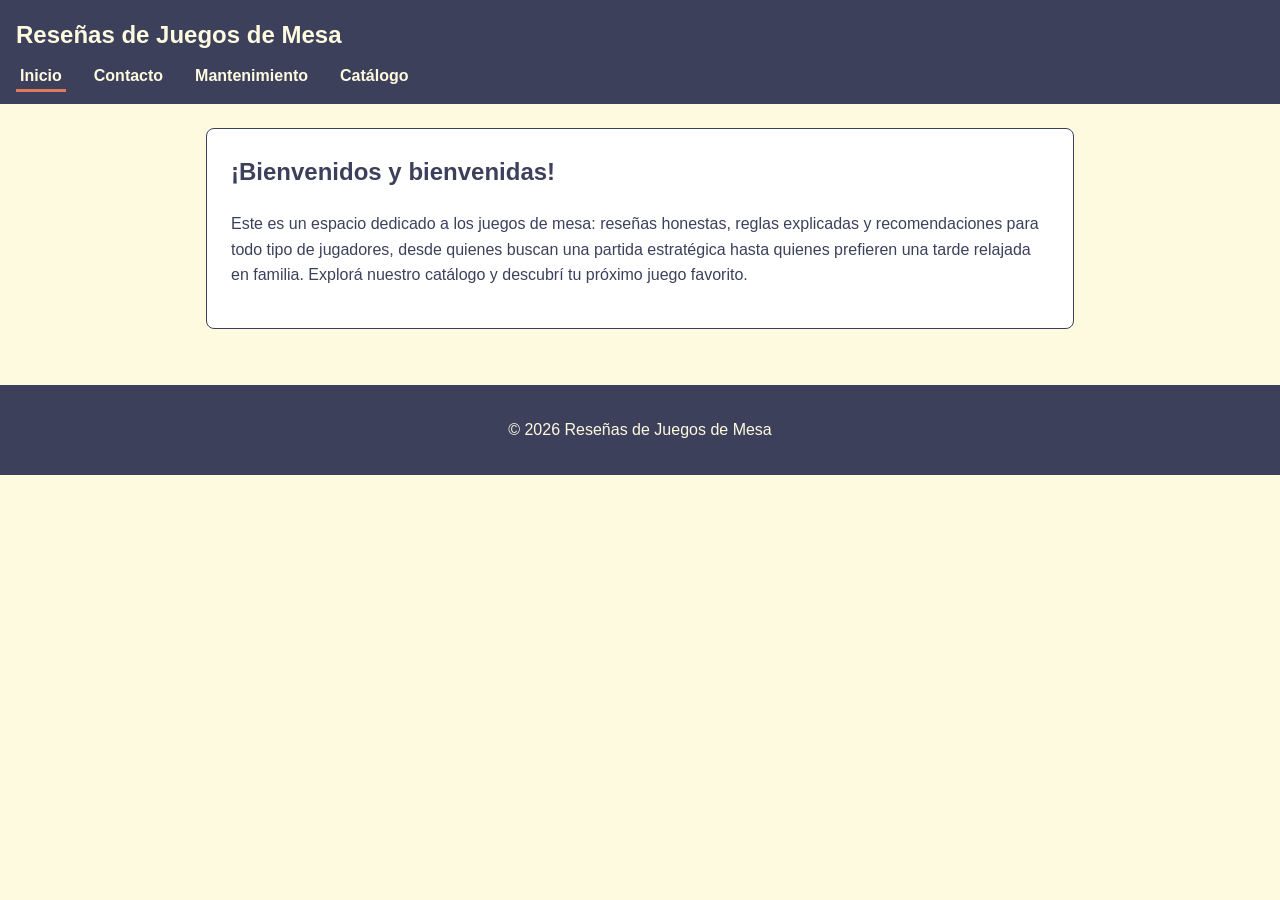
<file: actividad-1/web-claude/index.html>
<!DOCTYPE html>
<html lang="es">
<head>
  <meta charset="UTF-8">
  <meta name="viewport" content="width=device-width, initial-scale=1.0">
  <title>Reseñas de Juegos de Mesa - Inicio</title>
  <link rel="stylesheet" href="estilosIA.css">
</head>
<body>
  <a href="#contenido-principal" class="saltar-enlace">Saltar al contenido principal</a>

  <header class="encabezado">
    <h1>Reseñas de Juegos de Mesa</h1>
    <nav class="nav-principal" aria-label="Navegación principal">
      <ul>
        <li><a href="index.html" aria-current="page">Inicio</a></li>
        <li><a href="contacto.html">Contacto</a></li>
        <li><a href="mantenimiento.html">Mantenimiento</a></li>
        <li><a href="catalogo.html">Catálogo</a></li>
      </ul>
    </nav>
  </header>

  <main id="contenido-principal">
    <section class="bienvenida" aria-labelledby="titulo-bienvenida">
      <h2 id="titulo-bienvenida">¡Bienvenidos y bienvenidas!</h2>
      <p>
        Este es un espacio dedicado a los juegos de mesa: reseñas honestas,
        reglas explicadas y recomendaciones para todo tipo de jugadores,
        desde quienes buscan una partida estratégica hasta quienes prefieren
        una tarde relajada en familia. Explorá nuestro catálogo y descubrí
        tu próximo juego favorito.
      </p>
    </section>
  </main>

  <footer class="pie-pagina">
    <p>&copy; 2026 Reseñas de Juegos de Mesa</p>
  </footer>
</body>
</html>
</file>
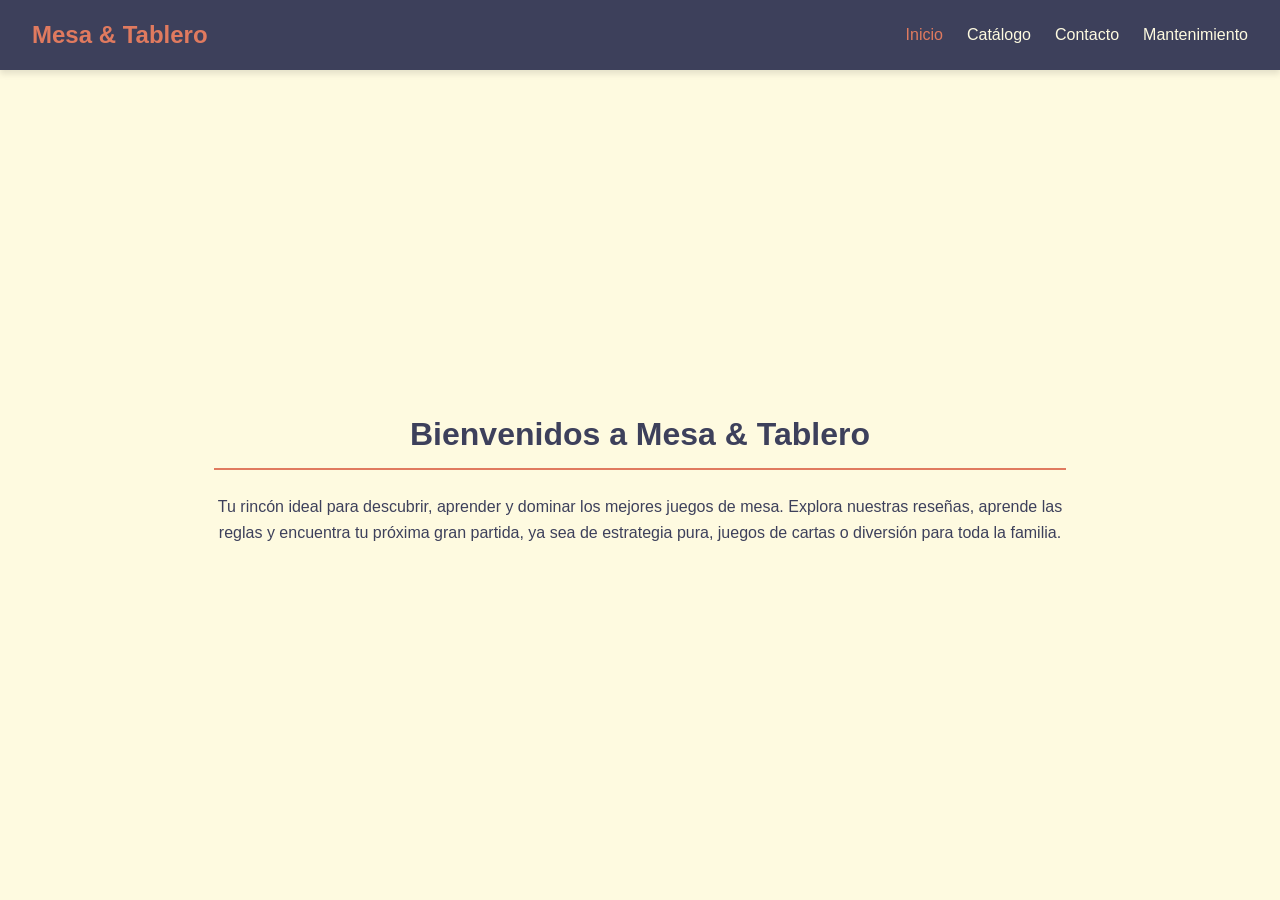
<file: actividad-1/web-gpt/index.html>
<!DOCTYPE html>
<html lang="es">
<head>
    <meta charset="UTF-8">
    <meta name="viewport" content="width=device-width, initial-scale=1.0">
    <title>Inicio - Reseñas de Juegos de Mesa</title>
    <link rel="stylesheet" href="estilosIA.css">
</head>
<body>
    <header>
        <div class="logo">Mesa & Tablero</div>
        <nav>
            <ul>
                <li><a href="index.html" class="activo">Inicio</a></li>
                <li><a href="catalogo.html">Catálogo</a></li>
                <li><a href="contacto.html">Contacto</a></li>
                <li><a href="mantenimiento.html">Mantenimiento</a></li>
            </ul>
        </nav>
    </header>

    <main class="contenedor centrado">
        <h1>Bienvenidos a Mesa & Tablero</h1>
        <p>Tu rincón ideal para descubrir, aprender y dominar los mejores juegos de mesa. Explora nuestras reseñas, aprende las reglas y encuentra tu próxima gran partida, ya sea de estrategia pura, juegos de cartas o diversión para toda la familia.</p>
    </main>
</body>
</html>
</file>
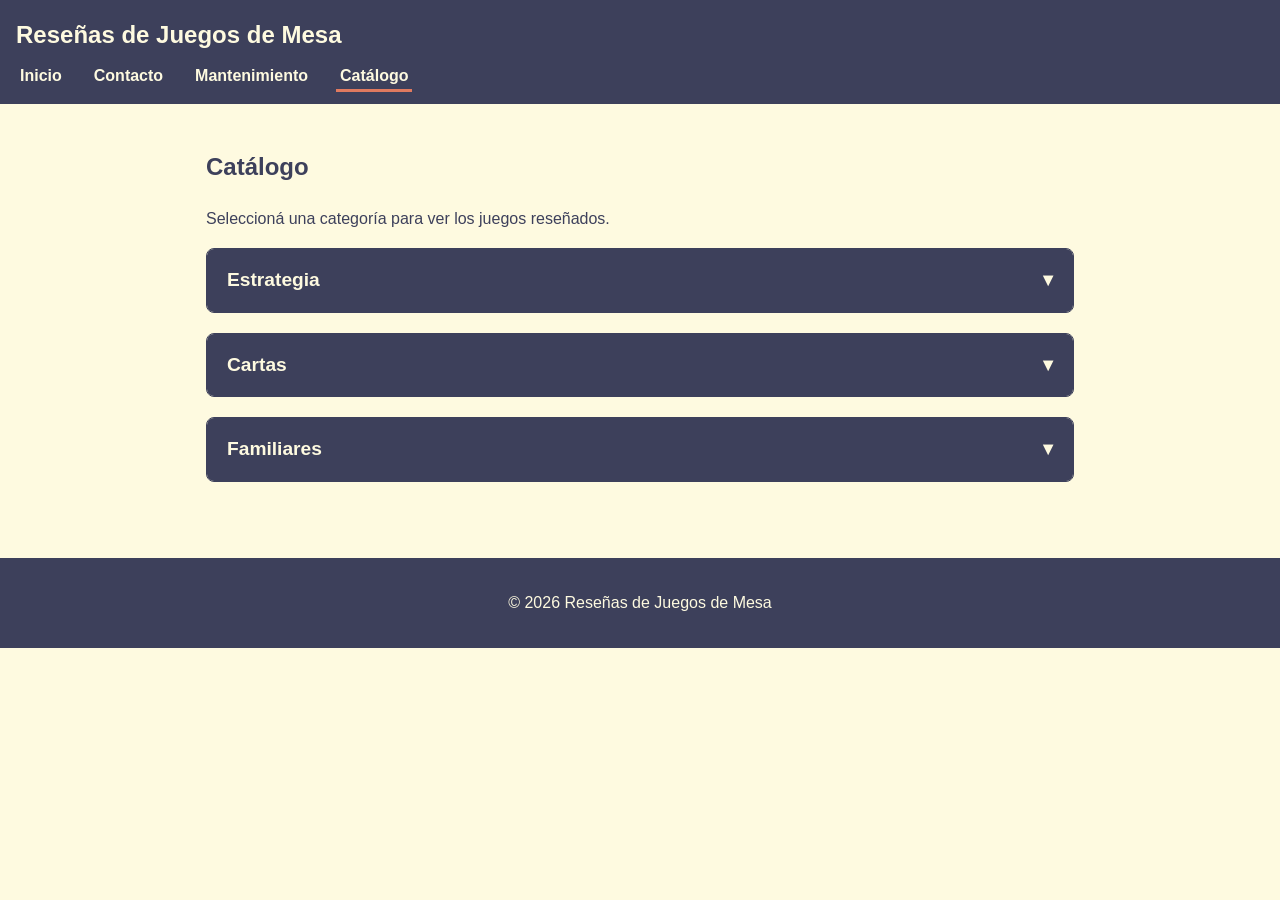
<file: actividad-1/web-claude/catalogo.html>
<!DOCTYPE html>
<html lang="es">
<head>
  <meta charset="UTF-8">
  <meta name="viewport" content="width=device-width, initial-scale=1.0">
  <title>Reseñas de Juegos de Mesa - Catálogo</title>
  <link rel="stylesheet" href="estilosIA.css">
</head>
<body>
  <a href="#contenido-principal" class="saltar-enlace">Saltar al contenido principal</a>

  <header class="encabezado">
    <h1>Reseñas de Juegos de Mesa</h1>
    <nav class="nav-principal" aria-label="Navegación principal">
      <ul>
        <li><a href="index.html">Inicio</a></li>
        <li><a href="contacto.html">Contacto</a></li>
        <li><a href="mantenimiento.html">Mantenimiento</a></li>
        <li><a href="catalogo.html" aria-current="page">Catálogo</a></li>
      </ul>
    </nav>
  </header>

  <main id="contenido-principal">
    <h2>Catálogo</h2>
    <p>Seleccioná una categoría para ver los juegos reseñados.</p>

    <!-- ===================== ESTRATEGIA ===================== -->
    <details class="categoria">
      <summary>Estrategia</summary>
      <div class="lista-juegos">

        <article class="tarjeta-juego">
          <img src="./imágenes/ajedrez.jpg" alt="">
          <div>
            <h3>Ajedrez</h3>
            <p>
              Un clásico atemporal donde dos jugadores enfrentan sus ejércitos
              en un tablero de 64 casillas. Cada pieza se mueve de forma
              distinta, lo que exige planificación, anticipación y control
              del centro del tablero. Ideal para quienes disfrutan de la
              estrategia pura y los duelos mentales prolongados.
            </p>
            <p>Puedes acceder al <a href="./reglamentos/Reglamento-Ajedrez.pdf">Reglamento</a></p>
          </div>
        </article>

        <article class="tarjeta-juego">
          <img src="./imágenes/go.jpg" alt="">
          <div>
            <h3>Go</h3>
            <p>
              Originario de China, es uno de los juegos de estrategia más
              antiguos del mundo. Con reglas simples pero una profundidad
              enorme, el objetivo es rodear más territorio que el rival
              colocando piedras negras y blancas sobre una grilla. Perfecto
              para quienes buscan un desafío mental a largo plazo.
            </p>
            <p>Puedes acceder al <a href="./reglamentos/Reglamento-Go.pdf">Reglamento</a></p>
          </div>
        </article>

      </div>
    </details>

    <!-- ===================== CARTAS ===================== -->
    <details class="categoria">
      <summary>Cartas</summary>
      <div class="lista-juegos">

        <article class="tarjeta-juego">
          <img src="./imágenes/truco.jpg" alt="">
          <div>
            <h3>Truco</h3>
            <p>
              Juego de cartas tradicional rioplatense, cargado de picardía,
              faroles y complicidad entre compañeros. Se juega con mazo
              español y combina suerte con la habilidad de "cantar" y
              engañar al rival. Imprescindible para una reunión animada
              entre amigos o familia.
            </p>
            <p>Puedes acceder al <a href="./reglamentos/Reglamento-Truco.pdf">Reglamento</a></p>
          </div>
        </article>

        <article class="tarjeta-juego">
          <img src="./imágenes/canasta.jpeg" alt="">
          <div>
            <h3>Canasta</h3>
            <p>
              Un juego de cartas por equipos donde el objetivo es formar
              "canastas" combinando cartas del mismo valor. Requiere
              memoria, cálculo y buena coordinación con el compañero de
              equipo. Una partida entretenida que puede extenderse durante
              varias rondas llenas de estrategia.
            </p>
            <p>Puedes acceder al <a href="./reglamentos/Reglamento-Canasta.pdf">Reglamento</a></p>
          </div>
        </article>

      </div>
    </details>

    <!-- ===================== FAMILIAR ===================== -->
    <details class="categoria">
      <summary>Familiares</summary>
      <div class="lista-juegos">

        <article class="tarjeta-juego">
          <img src="./imágenes/estanciero.jpg" alt="">
          <div>
            <h3>Estanciero</h3>
            <p>
              La versión argentina del clásico juego de compraventa de
              propiedades. Los jugadores recorren el tablero comprando
              estancias y campos, cobrando alquileres y evitando la quiebra.
              Un juego ideal para toda la familia, con partidas largas y
              mucha negociación.
            </p>
            <p>Puedes acceder al <a href="./reglamentos/Reglamento-Estanciero.pdf">Reglamento</a></p>
          </div>
        </article>

        <article class="tarjeta-juego">
          <img src="./imágenes/burako.jpg" alt="">
          <div>
            <h3>Burako</h3>
            <p>
              Juego de mesa con fichas similar al rummy, donde se combinan
              tríos y escaleras del mismo color para sumar puntos. Fácil de
              aprender y con reglas claras, resulta perfecto para compartir
              en familia sin importar la edad de los jugadores.
            </p>
            <p>Puedes acceder al <a href="./reglamentos/Reglamento-Burako.pdf">Reglamento</a></p>
          </div>
        </article>

      </div>
    </details>
  </main>

  <footer class="pie-pagina">
    <p>&copy; 2026 Reseñas de Juegos de Mesa</p>
  </footer>
</body>
</html>
</file>
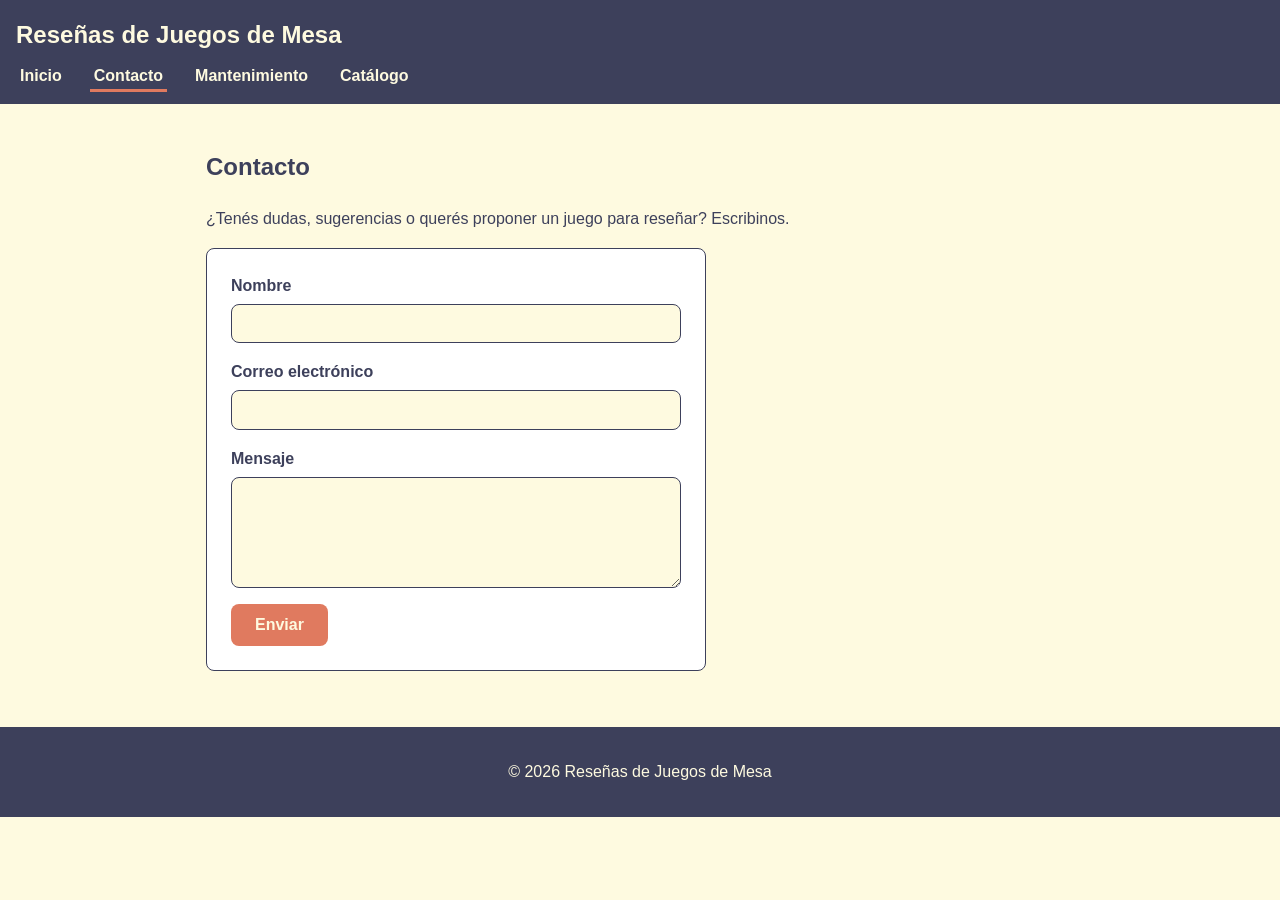
<file: actividad-1/web-claude/contacto.html>
<!DOCTYPE html>
<html lang="es">
<head>
  <meta charset="UTF-8">
  <meta name="viewport" content="width=device-width, initial-scale=1.0">
  <title>Reseñas de Juegos de Mesa - Contacto</title>
  <link rel="stylesheet" href="estilosIA.css">
</head>
<body>
  <a href="#contenido-principal" class="saltar-enlace">Saltar al contenido principal</a>

  <header class="encabezado">
    <h1>Reseñas de Juegos de Mesa</h1>
    <nav class="nav-principal" aria-label="Navegación principal">
      <ul>
        <li><a href="index.html">Inicio</a></li>
        <li><a href="contacto.html" aria-current="page">Contacto</a></li>
        <li><a href="mantenimiento.html">Mantenimiento</a></li>
        <li><a href="catalogo.html">Catálogo</a></li>
      </ul>
    </nav>
  </header>

  <main id="contenido-principal">
    <h2>Contacto</h2>
    <p>¿Tenés dudas, sugerencias o querés proponer un juego para reseñar? Escribinos.</p>

    <form class="formulario-contacto" action="#" method="post">
      <div class="campo-formulario">
        <label for="nombre">Nombre</label>
        <input type="text" id="nombre" name="nombre" required autocomplete="name">
      </div>

      <div class="campo-formulario">
        <label for="correo">Correo electrónico</label>
        <input type="email" id="correo" name="correo" required autocomplete="email">
      </div>

      <div class="campo-formulario">
        <label for="mensaje">Mensaje</label>
        <textarea id="mensaje" name="mensaje" rows="5" required></textarea>
      </div>

      <button type="submit" class="boton-enviar">Enviar</button>
    </form>
  </main>

  <footer class="pie-pagina">
    <p>&copy; 2026 Reseñas de Juegos de Mesa</p>
  </footer>
</body>
</html>
</file>
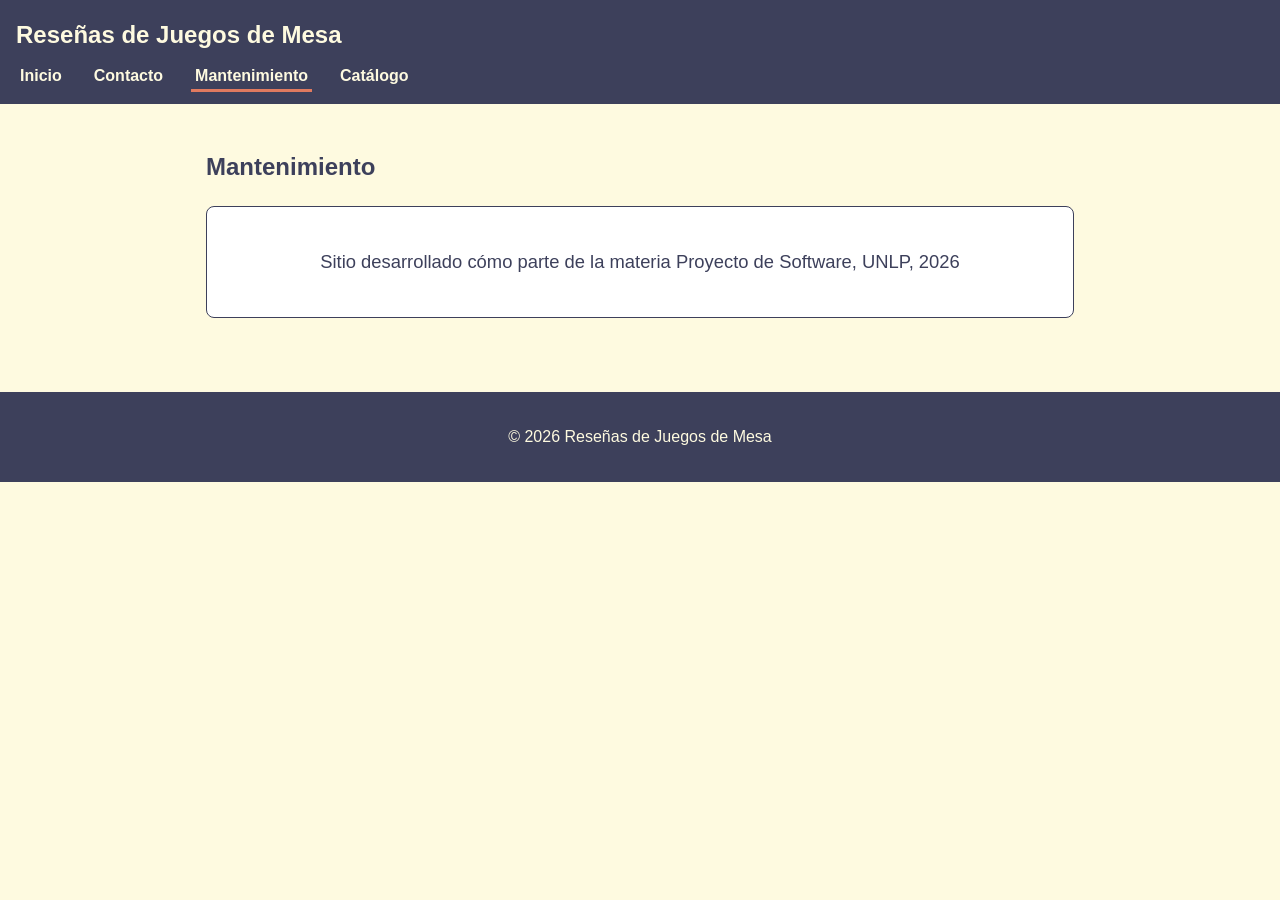
<file: actividad-1/web-claude/mantenimiento.html>
<!DOCTYPE html>
<html lang="es">
<head>
  <meta charset="UTF-8">
  <meta name="viewport" content="width=device-width, initial-scale=1.0">
  <title>Reseñas de Juegos de Mesa - Mantenimiento</title>
  <link rel="stylesheet" href="estilosIA.css">
</head>
<body>
  <a href="#contenido-principal" class="saltar-enlace">Saltar al contenido principal</a>

  <header class="encabezado">
    <h1>Reseñas de Juegos de Mesa</h1>
    <nav class="nav-principal" aria-label="Navegación principal">
      <ul>
        <li><a href="index.html">Inicio</a></li>
        <li><a href="contacto.html">Contacto</a></li>
        <li><a href="mantenimiento.html" aria-current="page">Mantenimiento</a></li>
        <li><a href="catalogo.html">Catálogo</a></li>
      </ul>
    </nav>
  </header>

  <main id="contenido-principal">
    <h2>Mantenimiento</h2>
    <p class="mensaje-mantenimiento">
      Sitio desarrollado cómo parte de la materia Proyecto de Software, UNLP, 2026
    </p>
  </main>

  <footer class="pie-pagina">
    <p>&copy; 2026 Reseñas de Juegos de Mesa</p>
  </footer>
</body>
</html>
</file>
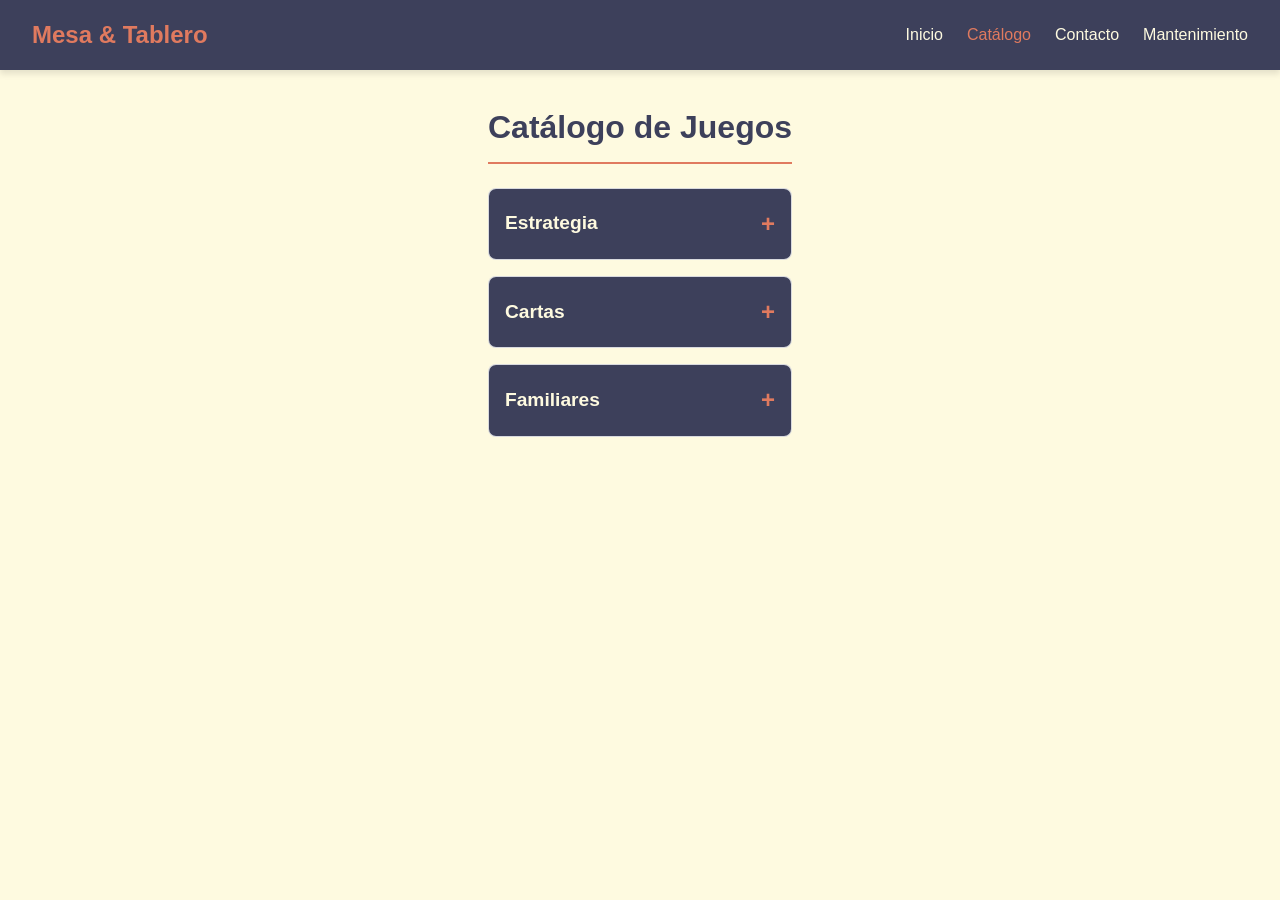
<file: actividad-1/web-gpt/catalogo.html>
<!DOCTYPE html>
<html lang="es">
<head>
    <meta charset="UTF-8">
    <meta name="viewport" content="width=device-width, initial-scale=1.0">
    <title>Catálogo - Reseñas de Juegos de Mesa</title>
    <link rel="stylesheet" href="estilosIA.css">
</head>
<body>
    <header>
        <div class="logo">Mesa & Tablero</div>
        <nav>
            <ul>
                <li><a href="index.html">Inicio</a></li>
                <li><a href="catalogo.html" class="activo">Catálogo</a></li>
                <li><a href="contacto.html">Contacto</a></li>
                <li><a href="mantenimiento.html">Mantenimiento</a></li>
            </ul>
        </nav>
    </header>

    <main class="contenedor">
        <h1>Catálogo de Juegos</h1>
        
        <!-- Categoría: Estrategia -->
        <details class="categoria">
            <summary>Estrategia</summary>
            <div class="contenido-categoria">
                <article class="juego">
                    <h2>Ajedrez</h2>
                    <img src="./imágenes/ajedrez.jpg" alt="Tablero de Ajedrez">
                    <p>El máximo referente de la estrategia abstracta. Dos ejércitos se enfrentan en un tablero de 64 casillas donde la planificación, la táctica y la anticipación son las únicas herramientas para derrotar al rey oponente. Una obra maestra inagotable.</p>
                    <p>Puedes acceder al <a href="./reglamentos/Reglamento-Ajedrez.pdf">Reglamento</a>.</p>
                </article>

                <article class="juego">
                    <h2>Go</h2>
                    <img src="./imágenes/go.jpg" alt="Tablero de Go">
                    <p>Un milenario juego de origen oriental. A través de la colocación de piedras blancas y negras, los jugadores compiten por rodear el mayor territorio posible. Sus reglas son sumamente simples, pero su profundidad táctica es abrumadora.</p>
                    <p>Puedes acceder al <a href="./reglamentos/Reglamento-Go.pdf">Reglamento</a>.</p>
                </article>
            </div>
        </details>

        <!-- Categoría: Cartas -->
        <details class="categoria">
            <summary>Cartas</summary>
            <div class="contenido-categoria">
                <article class="juego">
                    <h2>Truco</h2>
                    <img src="./imágenes/truco.jpg" alt="Cartas españolas para jugar al Truco">
                    <p>El juego de naipes por excelencia en Argentina. Lleno de picardía, engaños y señas, el truco requiere no solo saber jugar las cartas, sino también leer al oponente y dominar el arte de la mentira (el "bluff"). Ideal para la sobremesa.</p>
                    <p>Puedes acceder al <a href="./reglamentos/Reglamento-Truco.pdf">Reglamento</a>.</p>
                </article>

                <article class="juego">
                    <h2>Canasta</h2>
                    <img src="./imágenes/canasta.jpeg" alt="Cartas de Canasta">
                    <p>Un desafiante juego de cartas tradicional que se juega en parejas. El objetivo es formar grupos del mismo valor y lograr las famosas "canastas" (grupos de siete cartas). Requiere gran compenetración con tu compañero y manejo de los tiempos.</p>
                    <p>Puedes acceder al <a href="./reglamentos/Reglamento-Canasta.pdf">Reglamento</a>.</p>
                </article>
            </div>
        </details>

        <!-- Categoría: Familiares -->
        <details class="categoria">
            <summary>Familiares</summary>
            <div class="contenido-categoria">
                <article class="juego">
                    <h2>Estanciero</h2>
                    <img src="./imágenes/estanciero.jpg" alt="Tablero del juego Estanciero">
                    <p>El clásico juego de finanzas y bienes raíces de Argentina. Compra provincias, construye chacras y estancias, y cobra alquileres a tus rivales mientras das vueltas al tablero. Un clásico infaltable para largas tardes en familia.</p>
                    <p>Puedes acceder al <a href="./reglamentos/Reglamento-Estanciero.pdf">Reglamento</a>.</p>
                </article>

                <article class="juego">
                    <h2>Burako</h2>
                    <img src="./imágenes/burako.jpg" alt="Atriles y fichas de Burako">
                    <p>Una excelente adaptación de los juegos de formar grupos y escaleras, pero usando fichas plásticas y atriles en lugar de cartas. Muy visual y dinámico, es un juego perfecto para reunir a distintas generaciones en la misma mesa.</p>
                    <p>Puedes acceder al <a href="./reglamentos/Reglamento-Burako.pdf">Reglamento</a>.</p>
                </article>
            </div>
        </details>
    </main>
</body>
</html>
</file>
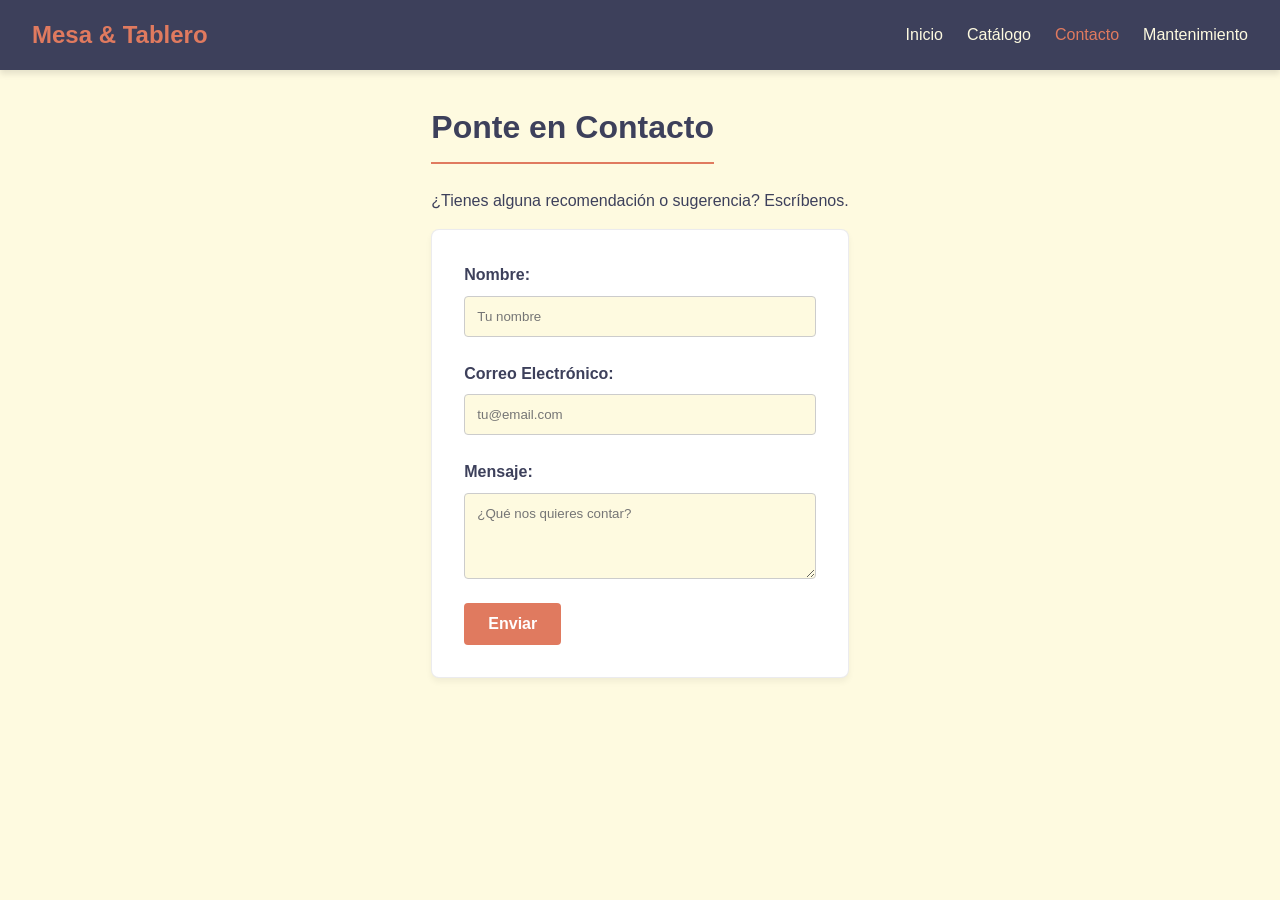
<file: actividad-1/web-gpt/contacto.html>
<!DOCTYPE html>
<html lang="es">
<head>
    <meta charset="UTF-8">
    <meta name="viewport" content="width=device-width, initial-scale=1.0">
    <title>Contacto - Reseñas de Juegos de Mesa</title>
    <link rel="stylesheet" href="estilosIA.css">
</head>
<body>
    <header>
        <div class="logo">Mesa & Tablero</div>
        <nav>
            <ul>
                <li><a href="index.html">Inicio</a></li>
                <li><a href="catalogo.html">Catálogo</a></li>
                <li><a href="contacto.html" class="activo">Contacto</a></li>
                <li><a href="mantenimiento.html">Mantenimiento</a></li>
            </ul>
        </nav>
    </header>

    <main class="contenedor">
        <h1>Ponte en Contacto</h1>
        <p>¿Tienes alguna recomendación o sugerencia? Escríbenos.</p>
        
        <form action="#" method="POST" class="formulario">
            <div class="campo">
                <label for="nombre">Nombre:</label>
                <input type="text" id="nombre" name="nombre" required placeholder="Tu nombre">
            </div>
            
            <div class="campo">
                <label for="email">Correo Electrónico:</label>
                <input type="email" id="email" name="email" required placeholder="tu@email.com">
            </div>
            
            <div class="campo">
                <label for="mensaje">Mensaje:</label>
                <textarea id="mensaje" name="mensaje" rows="4" required placeholder="¿Qué nos quieres contar?"></textarea>
            </div>
            
            <button type="submit" class="btn-enviar">Enviar</button>
        </form>
    </main>
</body>
</html>
</file>
<file: actividad-1/web-claude/estilosIA.css>
/* ============================================
   estilosIA.css
   Reseñas de Juegos de Mesa
   Estilo simple y minimalista
   ============================================ */

:root {
  --color-fondo: #fefae0;
  --color-secundario: #3d405b;
  --color-acento: #e07a5f;
  --color-texto-claro: #fefae0;
  --fuente-base: "Segoe UI", Verdana, Arial, sans-serif;
  --espaciado: 1rem;
  --radio-borde: 8px;
}

/* ----- Reset básico ----- */
*,
*::before,
*::after {
  box-sizing: border-box;
}

body {
  margin: 0;
  font-family: var(--fuente-base);
  background-color: var(--color-fondo);
  color: var(--color-secundario);
  line-height: 1.6;
}

img {
  max-width: 100%;
  height: auto;
  display: block;
}

a {
  color: var(--color-acento);
}

a:hover,
a:focus {
  text-decoration: underline;
}

/* ----- Enlace para saltar al contenido (accesibilidad) ----- */
.saltar-enlace {
  position: absolute;
  left: -999px;
  top: auto;
  background: var(--color-secundario);
  color: var(--color-texto-claro);
  padding: 0.5rem 1rem;
  z-index: 100;
}

.saltar-enlace:focus {
  left: 0.5rem;
  top: 0.5rem;
}

/* ----- Foco visible para accesibilidad de teclado ----- */
a:focus-visible,
button:focus-visible,
input:focus-visible,
textarea:focus-visible,
summary:focus-visible {
  outline: 3px solid var(--color-acento);
  outline-offset: 2px;
}

/* ----- Encabezado y navegación ----- */
.encabezado {
  background-color: var(--color-secundario);
  color: var(--color-texto-claro);
  padding: 1rem;
}

.encabezado h1 {
  margin: 0 0 0.5rem 0;
  font-size: 1.5rem;
}

.nav-principal ul {
  list-style: none;
  display: flex;
  flex-wrap: wrap;
  gap: 0.5rem 1.5rem;
  margin: 0;
  padding: 0;
}

.nav-principal a {
  color: var(--color-texto-claro);
  text-decoration: none;
  font-weight: bold;
  padding: 0.35rem 0.25rem;
  border-bottom: 3px solid transparent;
  transition: border-color 0.2s ease-in-out;
}

.nav-principal a:hover,
.nav-principal a:focus {
  border-bottom-color: var(--color-acento);
  text-decoration: none;
}

.nav-principal a[aria-current="page"] {
  border-bottom-color: var(--color-acento);
}

/* ----- Contenido principal ----- */
main {
  max-width: 900px;
  margin: 0 auto;
  padding: 1.5rem var(--espaciado);
}

.bienvenida {
  background-color: #ffffff;
  border: 1px solid var(--color-secundario);
  border-radius: var(--radio-borde);
  padding: 1.5rem;
}

.bienvenida h2 {
  margin-top: 0;
  color: var(--color-secundario);
}

/* ----- Pie de página ----- */
.pie-pagina {
  text-align: center;
  padding: 1rem;
  background-color: var(--color-secundario);
  color: var(--color-texto-claro);
  margin-top: 2rem;
}

/* ----- Formulario de contacto ----- */
.formulario-contacto {
  display: flex;
  flex-direction: column;
  gap: 1rem;
  max-width: 500px;
  background-color: #ffffff;
  border: 1px solid var(--color-secundario);
  border-radius: var(--radio-borde);
  padding: 1.5rem;
}

.campo-formulario {
  display: flex;
  flex-direction: column;
  gap: 0.35rem;
}

.campo-formulario label {
  font-weight: bold;
}

.campo-formulario input,
.campo-formulario textarea {
  font-family: inherit;
  font-size: 1rem;
  padding: 0.6rem;
  border: 1px solid var(--color-secundario);
  border-radius: var(--radio-borde);
  background-color: var(--color-fondo);
  color: var(--color-secundario);
}

.boton-enviar {
  align-self: flex-start;
  background-color: var(--color-acento);
  color: var(--color-texto-claro);
  border: none;
  padding: 0.75rem 1.5rem;
  border-radius: var(--radio-borde);
  font-size: 1rem;
  font-weight: bold;
  cursor: pointer;
  transition: opacity 0.2s ease-in-out;
}

.boton-enviar:hover,
.boton-enviar:focus {
  opacity: 0.85;
}

/* ----- Página de mantenimiento ----- */
.mensaje-mantenimiento {
  text-align: center;
  background-color: #ffffff;
  border: 1px solid var(--color-secundario);
  border-radius: var(--radio-borde);
  padding: 2.5rem 1.5rem;
  font-size: 1.15rem;
}

/* ----- Catálogo ----- */
.categoria {
  background-color: #ffffff;
  border: 1px solid var(--color-secundario);
  border-radius: var(--radio-borde);
  margin-bottom: 1.25rem;
  overflow: hidden;
}

.categoria summary {
  cursor: pointer;
  list-style: none;
  padding: 1rem 1.25rem;
  background-color: var(--color-secundario);
  color: var(--color-texto-claro);
  font-size: 1.2rem;
  font-weight: bold;
  display: flex;
  align-items: center;
  justify-content: space-between;
}

.categoria summary::-webkit-details-marker {
  display: none;
}

.categoria summary::after {
  content: "▾";
  transition: transform 0.2s ease-in-out;
}

.categoria[open] summary::after {
  transform: rotate(180deg);
}

.categoria summary:hover,
.categoria summary:focus {
  background-color: var(--color-acento);
}

.lista-juegos {
  display: grid;
  grid-template-columns: 1fr;
  gap: 1.25rem;
  padding: 1.25rem;
}

.tarjeta-juego {
  display: grid;
  grid-template-columns: 140px 1fr;
  gap: 1rem;
  border: 1px solid var(--color-secundario);
  border-radius: var(--radio-borde);
  padding: 1rem;
}

.tarjeta-juego img {
  border-radius: var(--radio-borde);
  width: 100%;
  object-fit: cover;
}

.tarjeta-juego h3 {
  margin-top: 0;
  color: var(--color-secundario);
}

.tarjeta-juego p {
  margin: 0.5rem 0;
}

/* ============================================
   Responsividad
   ============================================ */

/* Tablets: hasta 900px */
@media (max-width: 900px) {
  main {
    padding: 1.25rem;
  }

  .tarjeta-juego {
    grid-template-columns: 110px 1fr;
  }
}

/* Celulares: hasta 600px */
@media (max-width: 600px) {
  .encabezado h1 {
    font-size: 1.25rem;
  }

  .nav-principal ul {
    flex-direction: column;
    gap: 0.5rem;
  }

  .tarjeta-juego {
    grid-template-columns: 1fr;
    text-align: center;
  }

  .tarjeta-juego img {
    max-width: 200px;
    margin: 0 auto;
  }

  .formulario-contacto {
    padding: 1rem;
  }

  .boton-enviar {
    align-self: stretch;
    text-align: center;
  }
}
</file>
<file: actividad-1/web-gpt/estilosIA.css>
/* =========================================
   VARIABLES DE COLOR Y CONFIGURACIÓN BASE
   ========================================= */
:root {
    --color-fondo: #fefae0;
    --color-secundario: #3d405b;
    --color-acento: #e07a5f;
}

* {
    box-sizing: border-box;
    margin: 0;
    padding: 0;
}

body {
    font-family: 'Segoe UI', Tahoma, Geneva, Verdana, sans-serif;
    background-color: var(--color-fondo);
    color: var(--color-secundario);
    line-height: 1.6;
    display: flex;
    flex-direction: column;
    min-height: 100vh;
}

/* =========================================
   ENCABEZADO Y NAVEGACIÓN
   ========================================= */
header {
    background-color: var(--color-secundario);
    color: var(--color-fondo);
    padding: 1rem 2rem;
    display: flex;
    justify-content: space-between;
    align-items: center;
    flex-wrap: wrap;
    box-shadow: 0 4px 6px rgba(0,0,0,0.1);
}

.logo {
    font-size: 1.5rem;
    font-weight: bold;
    color: var(--color-acento);
}

nav ul {
    list-style: none;
    display: flex;
    gap: 1.5rem;
}

nav a {
    color: var(--color-fondo);
    text-decoration: none;
    font-weight: 500;
    transition: color 0.3s ease;
}

nav a:hover, 
nav a.activo {
    color: var(--color-acento);
}

/* =========================================
   CONTENEDORES PRINCIPALES
   ========================================= */
.contenedor {
    max-width: 900px;
    margin: 2rem auto;
    padding: 0 1.5rem;
    flex: 1;
}

.centrado {
    text-align: center;
    display: flex;
    flex-direction: column;
    justify-content: center;
}

h1 {
    margin-bottom: 1.5rem;
    color: var(--color-secundario);
    border-bottom: 2px solid var(--color-acento);
    padding-bottom: 0.5rem;
    display: inline-block;
}

p {
    margin-bottom: 1rem;
}

a {
    color: var(--color-acento);
    text-decoration: none;
    font-weight: bold;
}

a:hover {
    text-decoration: underline;
}

.texto-destacado {
    font-size: 1.25rem;
    font-weight: bold;
    color: var(--color-secundario);
    background-color: rgba(61, 64, 91, 0.1);
    padding: 2rem;
    border-radius: 8px;
    border-left: 5px solid var(--color-acento);
}

/* =========================================
   CATÁLOGO (Dropdowns y Tarjetas)
   ========================================= */
.categoria {
    background-color: #fff;
    border: 1px solid rgba(61, 64, 91, 0.2);
    border-radius: 8px;
    margin-bottom: 1rem;
    overflow: hidden;
}

.categoria summary {
    background-color: var(--color-secundario);
    color: var(--color-fondo);
    padding: 1rem;
    font-size: 1.2rem;
    font-weight: bold;
    cursor: pointer;
    list-style: none;
    display: flex;
    justify-content: space-between;
    align-items: center;
}

/* Flecha personalizada para el dropdown estático */
.categoria summary::-webkit-details-marker {
    display: none;
}
.categoria summary::after {
    content: '+';
    font-size: 1.5rem;
    color: var(--color-acento);
}
.categoria[open] summary::after {
    content: '-';
}

.contenido-categoria {
    padding: 1.5rem;
    display: grid;
    grid-template-columns: repeat(auto-fit, minmax(280px, 1fr));
    gap: 1.5rem;
    background-color: rgba(254, 250, 224, 0.5); /* Fondo apenas tintado */
}

.juego {
    background: #fff;
    padding: 1.5rem;
    border-radius: 8px;
    box-shadow: 0 2px 4px rgba(0,0,0,0.05);
    border: 1px solid rgba(61, 64, 91, 0.1);
}

.juego h2 {
    color: var(--color-secundario);
    margin-bottom: 1rem;
    font-size: 1.3rem;
}

.juego img {
    width: 100%;
    height: auto;
    border-radius: 4px;
    margin-bottom: 1rem;
    border: 1px solid var(--color-fondo);
}

/* =========================================
   FORMULARIO DE CONTACTO
   ========================================= */
.formulario {
    background-color: #fff;
    padding: 2rem;
    border-radius: 8px;
    box-shadow: 0 4px 6px rgba(0,0,0,0.05);
    border: 1px solid rgba(61, 64, 91, 0.1);
}

.campo {
    margin-bottom: 1.5rem;
    display: flex;
    flex-direction: column;
}

.campo label {
    margin-bottom: 0.5rem;
    font-weight: bold;
}

.campo input, 
.campo textarea {
    padding: 0.75rem;
    border: 1px solid #ccc;
    border-radius: 4px;
    font-family: inherit;
    background-color: var(--color-fondo);
    color: var(--color-secundario);
}

.campo input:focus, 
.campo textarea:focus {
    outline: none;
    border-color: var(--color-acento);
}

.btn-enviar {
    background-color: var(--color-acento);
    color: #fff;
    border: none;
    padding: 0.75rem 1.5rem;
    font-size: 1rem;
    border-radius: 4px;
    cursor: pointer;
    font-weight: bold;
    transition: background-color 0.3s ease;
}

.btn-enviar:hover {
    background-color: #c9664b; /* Tono más oscuro del acento */
}

/* =========================================
   MEDIA QUERIES (Responsividad)
   ========================================= */

/* Tablets */
@media (max-width: 768px) {
    header {
        flex-direction: column;
        text-align: center;
        gap: 1rem;
    }
    
    nav ul {
        flex-wrap: wrap;
        justify-content: center;
        gap: 1rem;
    }
}

/* Celulares */
@media (max-width: 480px) {
    .contenido-categoria {
        grid-template-columns: 1fr;
    }
    
    .formulario {
        padding: 1.5rem 1rem;
    }
}
</file>
